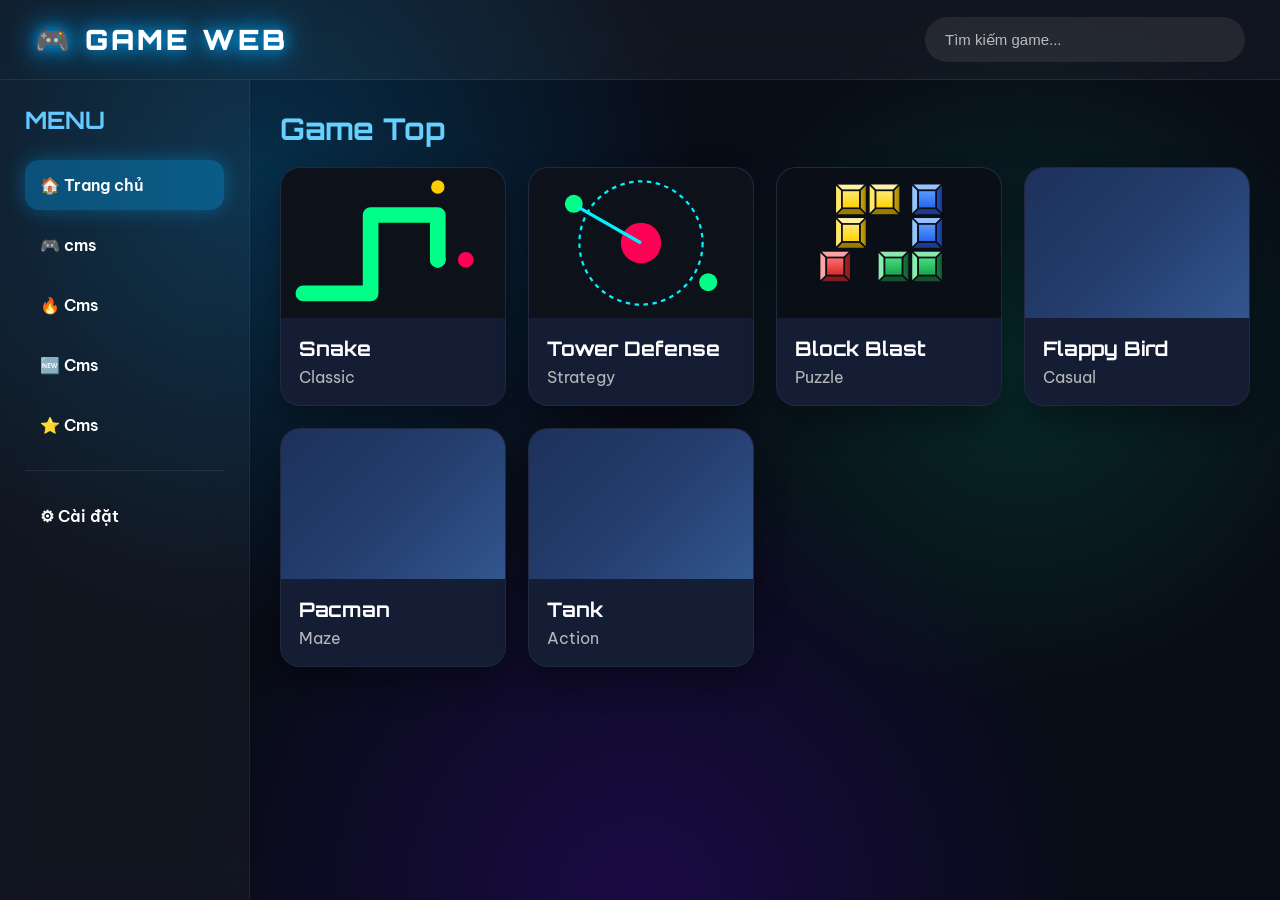
<file: index.html>
<!DOCTYPE html>
<html lang="vi">

<head>
    <meta charset="UTF-8">
    <meta name="viewport" content="width=device-width, initial-scale=1.0">
    <title>Game Web</title>
    <link rel="icon" type="image/png" href="favicon.png">
    <!-- FONT -->
    <link href="https://fonts.googleapis.com/css2?family=Orbitron:wght@400;700;900&family=Be+Vietnam+Pro:wght@400;500;600;700&display=swap" rel="stylesheet">
    <link rel="stylesheet" href="style.css">
</head>

<body>

    <!-- HIỆU ỨNG NỀN -->
    <div class="background-light"></div>

    <!-- HEADER -->
    <header>
        <div class="logo">
            🎮 GAME WEB
        </div>
        <div class="search-box">
            <input type="text" placeholder="Tìm kiếm game...">
        </div>
    </header>

    <!-- BỐ CỤC -->
    <div class="layout">

        <!-- SIDEBAR -->
        <aside>
            <h2>MENU</h2>
            <div class="menu-item active">🏠 Trang chủ</div>
            <div class="menu-item">🎮 cms</div>
            <div class="menu-item">🔥 Cms</div>
            <div class="menu-item">🆕 Cms</div>
            <div class="menu-item">⭐ Cms</div>
            <hr>
            <div class="menu-item">⚙ Cài đặt</div>
        </aside>

        <!-- PHẦN CHÍNH -->
        <main>

            <!-- KHUNG CHƠI GAME (ẨN MẶC ĐỊNH, CHỈ HIỆN KHI BẤM CHỌN GAME) -->
            <div class="game-player" id="gamePlayer">
                <div class="player-header">
                    <div class="left">
                        <h2 id="gameTitle">Đang tải game...</h2>
                    </div>
                    <div class="right">
                        <button id="fullscreenBtn" onclick="toggleFullscreen()" title="Phóng to">⛶</button>
                        <button id="closeBtn" onclick="closeGame()" title="Đóng game">✕</button>
                    </div>
                </div>
                <iframe id="gameFrame" src=""></iframe>
            </div>

            <!-- DANH SÁCH GAME TOP -->
            <section class="game-list">
                <h2 class="title">Game Top</h2>

                <div class="grid">

                    <!-- CARD GAME 1: SNAKE -->
                    <div class="card" id="snakeCard">
                        <div class="image">
                            <img src="data:image/svg+xml;utf8,<svg xmlns='http://www.w3.org/2000/svg' viewBox='0 0 200 150' style='background:%230d111a'><path d='M20 120 H80 V50 H140 V90' fill='none' stroke='%2300ff88' stroke-width='14' stroke-linecap='round' stroke-linejoin='round'/><circle cx='140' cy='90' r='7' fill='%2300ff88'/><circle cx='165' cy='90' r='7' fill='%23ff0055'/><circle cx='140' cy='25' r='6' fill='%23ffcc00'/></svg>" alt="Snake" style="width: 100%; height: 100%; object-fit: cover;" />
                        </div>
                        <div class="info">
                            <h3>Snake</h3>
                            <p>Classic</p>
                        </div>
                    </div>
                    
                    <!-- CARD GAME 2: TOWER DEFENSE -->
                    <div class="card" id="tdCard">
                        <div class="image">
                            <img src="data:image/svg+xml;utf8,<svg xmlns='http://www.w3.org/2000/svg' viewBox='0 0 200 150' style='background:%230d111a'><circle cx='100' cy='75' r='18' fill='%23ff0055'/><circle cx='100' cy='75' r='55' fill='none' stroke='%2300f2fe' stroke-width='2' stroke-dasharray='4'/><circle cx='40' cy='40' r='8' fill='%2300ff88'/><circle cx='160' cy='110' r='8' fill='%2300ff88'/><line x1='100' y1='75' x2='44' y2='43' stroke='%2300f2fe' stroke-width='3'/></svg>" alt="Tower Defense" style="width: 100%; height: 100%; object-fit: cover;" />
                        </div>
                        <div class="info">
                            <h3>Tower Defense</h3>
                            <p>Strategy</p>
                        </div>
                    </div>

                    <!-- CARD GAME 3: BLOCK BLAST (ĐÃ SỬA CHUẨN ĐỒNG BỘ) -->
                    <div class="card" id="blockblastCard">
                        <div class="image">
                            <img src="data:image/svg+xml;utf8,<svg xmlns='http://www.w3.org/2000/svg' viewBox='0 0 200 150' style='background:%230a0e17'><defs><linearGradient id='yellow_top' x1='0' y1='0' x2='0' y2='1'><stop offset='0%25' stop-color='%23ffea75'/><stop offset='100%25' stop-color='%23ffd000'/></linearGradient><linearGradient id='yellow_right' x1='0' y1='0' x2='1' y2='0'><stop offset='0%25' stop-color='%23d9b000'/><stop offset='100%25' stop-color='%23997c00'/></linearGradient><linearGradient id='blue_top' x1='0' y1='0' x2='0' y2='1'><stop offset='0%25' stop-color='%235b9dff'/><stop offset='100%25' stop-color='%232563eb'/></linearGradient><linearGradient id='blue_right' x1='0' y1='0' x2='1' y2='0'><stop offset='0%25' stop-color='%231d4ed8'/><stop offset='100%25' stop-color='%231e3a8a'/></linearGradient><linearGradient id='green_top' x1='0' y1='0' x2='0' y2='1'><stop offset='0%25' stop-color='%234ade80'/><stop offset='100%25' stop-color='%2316a34a'/></linearGradient><linearGradient id='green_right' x1='0' y1='0' x2='1' y2='0'><stop offset='0%25' stop-color='%2315803d'/><stop offset='100%25' stop-color='%2314532d'/></linearGradient><linearGradient id='red_top' x1='0' y1='0' x2='0' y2='1'><stop offset='0%25' stop-color='%23f87171'/><stop offset='100%25' stop-color='%23dc2626'/></linearGradient><linearGradient id='red_right' x1='0' y1='0' x2='1' y2='0'><stop offset='0%25' stop-color='%23b91c1c'/><stop offset='100%25' stop-color='%237f1d1d'/></linearGradient></defs><g stroke='%230a0e17' stroke-width='1.5'><g transform='translate(52, 22)'><rect x='0' y='0' width='28' height='28' fill='url(%23yellow_top)'/><path d='M0,28 L28,28 L28,0 L0,0 Z' fill='none'/><polygon points='0,0 28,0 22,6 6,6' fill='%23fff' opacity='0.4'/><polygon points='28,0 28,28 22,22 22,6' fill='url(%23yellow_right)'/><polygon points='0,28 28,28 22,22 6,22' fill='%23997c00'/><polygon points='0,0 0,28 6,22 6,6' fill='%23ffe866'/><rect x='6' y='6' width='16' height='16' fill='url(%23yellow_top)'/></g><g transform='translate(82, 22)'><rect x='0' y='0' width='28' height='28' fill='url(%23yellow_top)'/><polygon points='0,0 28,0 22,6 6,6' fill='%23fff' opacity='0.4'/><polygon points='28,0 28,28 22,22 22,6' fill='url(%23yellow_right)'/><polygon points='0,28 28,28 22,22 6,22' fill='%23997c00'/><polygon points='0,0 0,28 6,22 6,6' fill='%23ffe866'/><rect x='6' y='6' width='16' height='16' fill='url(%23yellow_top)'/></g><g transform='translate(52, 52)'><rect x='0' y='0' width='28' height='28' fill='url(%23yellow_top)'/><polygon points='0,0 28,0 22,6 6,6' fill='%23fff' opacity='0.4'/><polygon points='28,0 28,28 22,22 22,6' fill='url(%23yellow_right)'/><polygon points='0,28 28,28 22,22 6,22' fill='%23997c00'/><polygon points='0,0 0,28 6,22 6,6' fill='%23ffe866'/><rect x='6' y='6' width='16' height='16' fill='url(%23yellow_top)'/></g><g transform='translate(120, 22)'><rect x='0' y='0' width='28' height='28' fill='url(%23blue_top)'/><polygon points='0,0 28,0 22,6 6,6' fill='%23fff' opacity='0.4'/><polygon points='28,0 28,28 22,22 22,6' fill='url(%23blue_right)'/><polygon points='0,28 28,28 22,22 6,22' fill='%231e3a8a'/><polygon points='0,0 0,28 6,22 6,6' fill='%2393c5fd'/><rect x='6' y='6' width='16' height='16' fill='url(%23blue_top)'/></g><g transform='translate(120, 52)'><rect x='0' y='0' width='28' height='28' fill='url(%23blue_top)'/><polygon points='0,0 28,0 22,6 6,6' fill='%23fff' opacity='0.4'/><polygon points='28,0 28,28 22,22 22,6' fill='url(%23blue_right)'/><polygon points='0,28 28,28 22,22 6,22' fill='%231e3a8a'/><polygon points='0,0 0,28 6,22 6,6' fill='%2393c5fd'/><rect x='6' y='6' width='16' height='16' fill='url(%23blue_top)'/></g><g transform='translate(120, 82)'><rect x='0' y='0' width='28' height='28' fill='url(%23green_top)'/><polygon points='0,0 28,0 22,6 6,6' fill='%23fff' opacity='0.4'/><polygon points='28,0 28,28 22,22 22,6' fill='url(%23green_right)'/><polygon points='0,28 28,28 22,22 6,22' fill='%2314532d'/><polygon points='0,0 0,28 6,22 6,6' fill='%2386efac'/><rect x='6' y='6' width='16' height='16' fill='url(%23green_top)'/></g><g transform='translate(90, 82)'><rect x='0' y='0' width='28' height='28' fill='url(%23green_top)'/><polygon points='0,0 28,0 22,6 6,6' fill='%23fff' opacity='0.4'/><polygon points='28,0 28,28 22,22 22,6' fill='url(%23green_right)'/><polygon points='0,28 28,28 22,22 6,22' fill='%2314532d'/><polygon points='0,0 0,28 6,22 6,6' fill='%2386efac'/><rect x='6' y='6' width='16' height='16' fill='url(%23green_top)'/></g><g transform='translate(38, 82)'><rect x='0' y='0' width='28' height='28' fill='url(%23red_top)'/><polygon points='0,0 28,0 22,6 6,6' fill='%23fff' opacity='0.4'/><polygon points='28,0 28,28 22,22 22,6' fill='url(%23red_right)'/><polygon points='0,28 28,28 22,22 6,22' fill='%237f1d1d'/><polygon points='0,0 0,28 6,22 6,6' fill='%23fca5a5'/><rect x='6' y='6' width='16' height='16' fill='url(%23red_top)'/></g></g></svg>" alt="Block Blast" style="width: 100%; height: 100%; object-fit: cover;" />
                        </div>
                        <div class="info">
                            <h3>Block Blast</h3>
                            <p>Puzzle</p>
                        </div>
                    </div>

                    <!-- CARD GAME 4: FLAPPY BIRD -->
                    <div class="card">
                        <div class="image"></div>
                        <div class="info">
                            <h3>Flappy Bird</h3>
                            <p>Casual</p>
                        </div>
                    </div>

                    <!-- CARD GAME 5: PACMAN -->
                    <div class="card">
                        <div class="image"></div>
                        <div class="info">
                            <h3>Pacman</h3>
                            <p>Maze</p>
                        </div>
                    </div>

                    <!-- CARD GAME 6: TANK -->
                    <div class="card">
                        <div class="image"></div>
                        <div class="info">
                            <h3>Tank</h3>
                            <p>Action</p>
                        </div>
                    </div>

                </div>
            </section>

        </main>
    </div>

    <!-- SCRIPT -->
    <script src="script.js"></script>
</body>

</html>
</file>
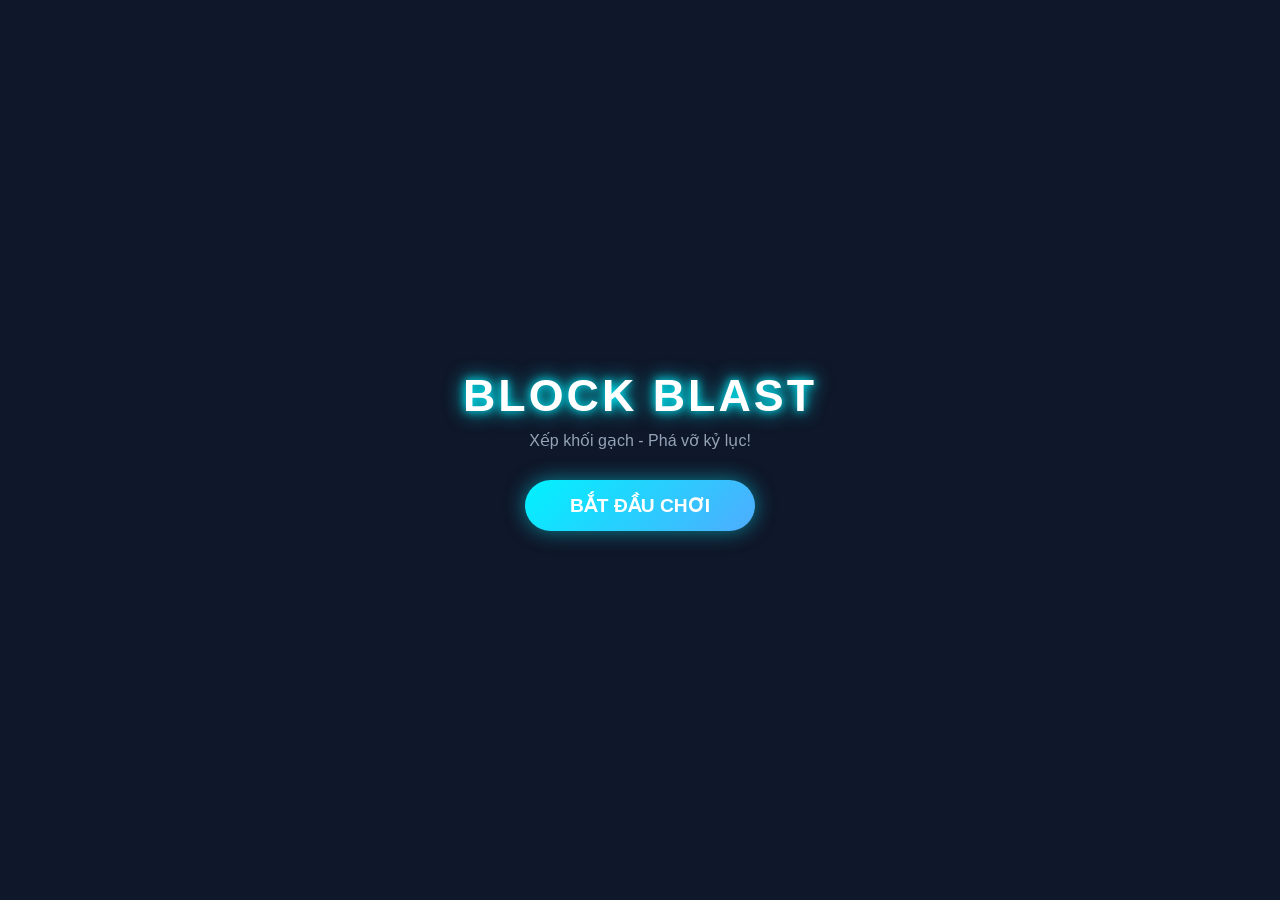
<file: game/Block Blast/bb.html>
<!DOCTYPE html>
<html lang="vi">
<head>
    <meta charset="UTF-8">
    <meta name="viewport" content="width=device-width, initial-scale=1.0">
    <title>Block Blast</title>
    <link rel="stylesheet" href="bb.css">
</head>
<body>
    <div class="game-container">
        
        <!-- 1. MÀN HÌNH SẢNH CHỜ -->
        <div id="startScreen">
            <h1 class="game-title">BLOCK BLAST</h1>
            <p class="start-sub">Xếp khối gạch - Phá vỡ kỷ lục!</p>
            <button class="btn-play" onclick="startGame()">BẮT ĐẦU CHƠI</button>
        </div>

        <!-- 2. MÀN HÌNH CHƠI GAME -->
        <div id="gameScreen">
            <!-- Nút X nằm trong gameScreen để sảnh chờ che khuất -->
            <button class="btn-close" onclick="exitGame()" title="Thoát game">✕</button>

            <header>
                <div class="score-board">
                    <div class="score-box">
                        <span>ĐIỂM</span>
                        <h2 id="score">0</h2>
                    </div>
                    <div class="score-box">
                        <span>CAO NHẤT</span>
                        <h2 id="high-score">0</h2>
                    </div>
                </div>
            </header>

            <!-- Bàn chơi 8x8 -->
            <div id="grid" class="grid"></div>

            <!-- Khung chứa 3 khối gạch gợi ý -->
            <div id="shapes-container" class="shapes-container"></div>
        </div>

    </div>

    <script src="bb.js"></script>
</body>
</html>
</file>
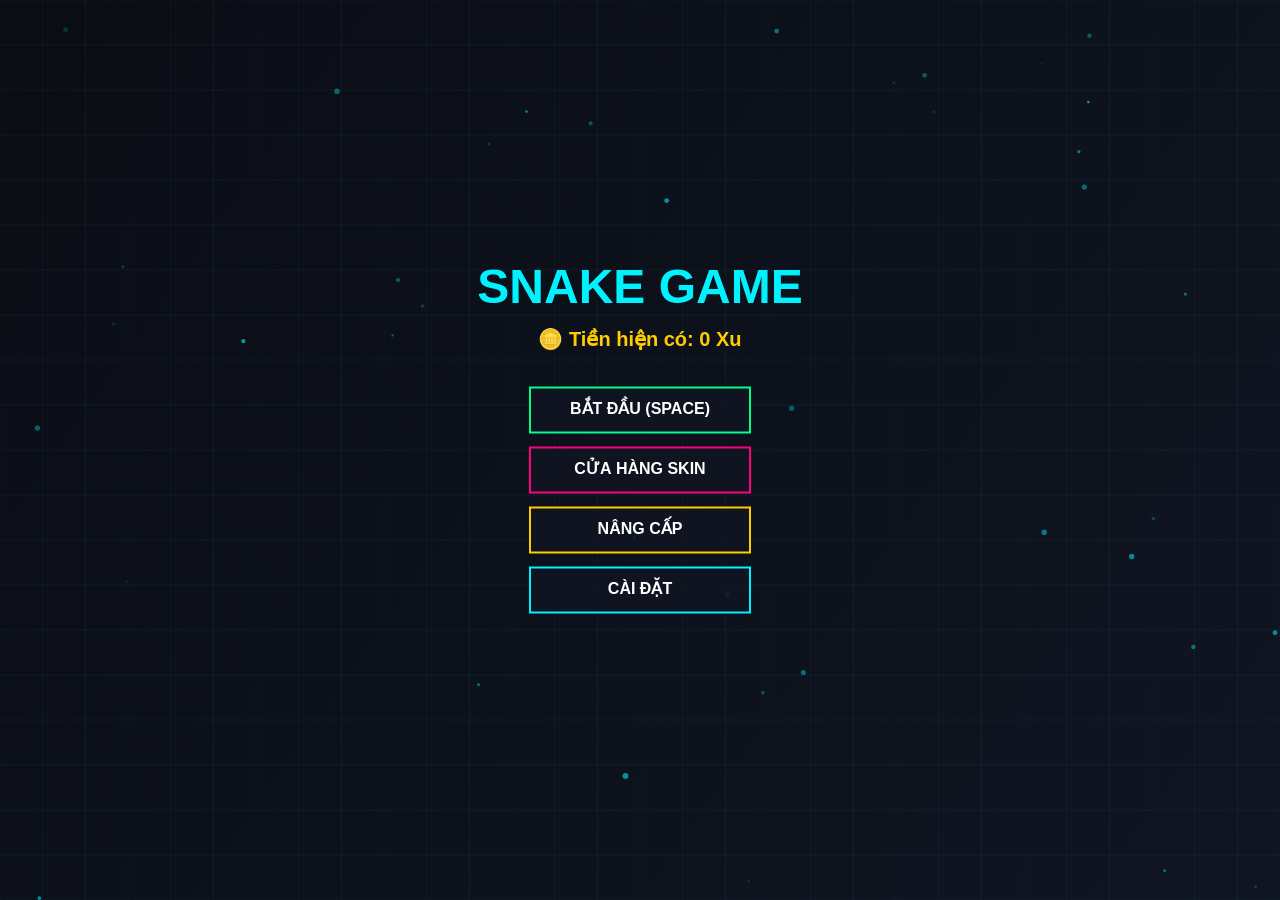
<file: game/snake/snake.html>
<!DOCTYPE html>
<html lang="vi">

<head>

<meta charset="UTF-8">

<title>Snake</title>

<link rel="stylesheet" href="snake.css">

</head>


<body>


<div class="game">

    <canvas id="gameCanvas"></canvas>

</div>



<script src="snake.js"></script>


</body>

</html>
</file>
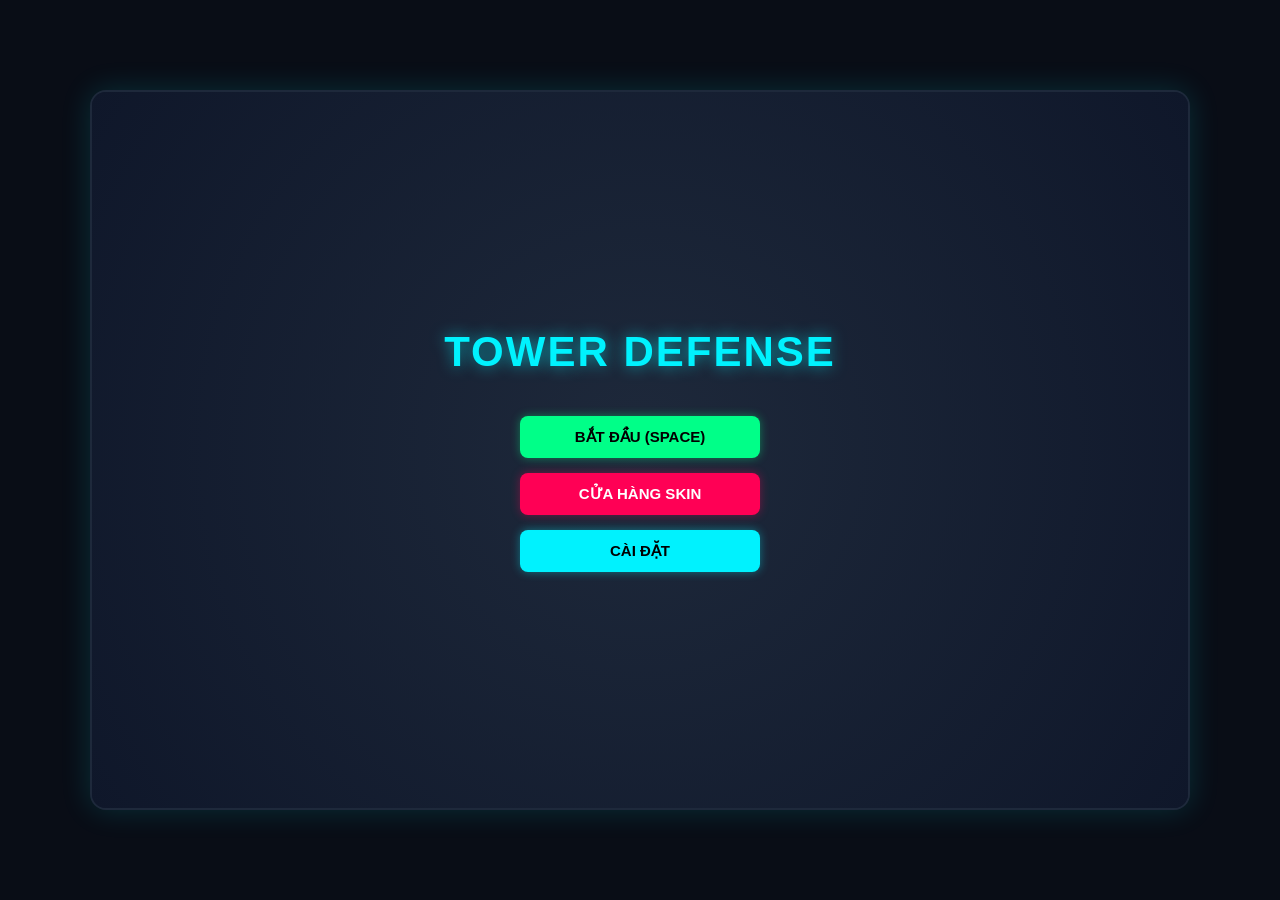
<file: game/tower defense/td.html>
<!DOCTYPE html>
<html lang="vi">
<head>
    <meta charset="UTF-8">
    <meta name="viewport" content="width=device-width, initial-scale=1.0">
    <title>Tower Defense</title>
    <link rel="stylesheet" href="td.css">
</head>
<body>

<div id="game-container">
    <!-- MÀN HÌNH MENU BẮT ĐẦU -->
    <div id="start-menu">
        <h1 class="menu-title">TOWER DEFENSE</h1>
        <div class="menu-buttons">
            <button class="btn btn-green" onclick="startGame()">BẮT ĐẦU (SPACE)</button>
            <button class="btn btn-pink" onclick="openModal('skin-modal')">CỬA HÀNG SKIN</button>
            <button class="btn btn-cyan" onclick="openModal('settings-modal')">CÀI ĐẶT</button>
        </div>
    </div>

    <!-- POPUP CỬA HÀNG SKIN -->
    <div id="skin-modal" class="modal" style="display: none;">
        <div class="modal-content skin-box">
            <h2>🎨 CỬA HÀNG SKIN</h2>
            <div class="skin-tabs">
                <button class="tab-btn active" onclick="switchSkinTab('tower-skins')">Skin Tháp</button>
                <button class="tab-btn" onclick="switchSkinTab('coming-tab')">Tính năng mới</button>
            </div>

            <!-- Tab 1: Skin Tháp -->
            <div id="tower-skins" class="tab-content active">
                <div class="skin-list">
                    <div class="skin-item" onclick="selectSkin('default')">
                        <div class="skin-preview red"></div>
                        <span>Đỏ Neon (Mặc định)</span>
                    </div>
                    <div class="skin-item" onclick="selectSkin('ice')">
                        <div class="skin-preview cyan"></div>
                        <span>Băng Tuyết</span>
                    </div>
                    <div class="skin-item" onclick="selectSkin('metal')">
                        <div class="skin-preview yellow"></div>
                        <span>Kim Loại</span>
                    </div>
                </div>
            </div>

            <!-- Tab 2: Coming Soon -->
            <div id="coming-tab" class="tab-content" style="display: none;">
                <div class="coming-soon-box">
                    <h3>🚧 COMMING SOON...</h3>
                    <p>Mục này sẽ được cập nhật trong phiên bản tiếp theo!</p>
                </div>
            </div>

            <button class="btn btn-cyan" onclick="closeModal('skin-modal')">ĐÓNG</button>
        </div>
    </div>

    <!-- POPUP CÀI ĐẶT -->
    <div id="settings-modal" class="modal" style="display: none;">
        <div class="modal-content">
            <h2>⚙️ CÀI ĐẶT</h2>
            <div class="setting-item">
                <label>🔊 Âm thanh:</label>
                <input type="checkbox" id="sound-toggle" checked>
            </div>
            <button class="btn btn-cyan" onclick="closeModal('settings-modal')">ĐÓNG</button>
        </div>
    </div>

    <!-- MÀN HÌNH CHƠI GAME -->
    <div id="game-play-ui" style="display: none;">
        <div id="top-bar">
            <div class="stat-box gold">🪙 Vàng: <span id="gold-txt">50</span></div>
            <div class="stat-box wave">🌊 Wave: <span id="wave-txt">1</span></div>
            <div class="stat-box hp">❤️ Máu: <span id="hp-txt">100/100</span></div>
            <button class="exit-btn" onclick="quitToMenu()">🚪 Thoát</button>
        </div>

        <div class="canvas-wrapper">
            <canvas id="canvas" width="800" height="320"></canvas>
            
            <button id="start-wave-btn" onclick="startWave()">BẮT ĐẦU GAME</button>

            <!-- Overlay Màn Hình Game Over -->
            <div id="game-over-overlay" style="display: none;">
                <h2 class="go-title">GAME OVER</h2>
                <p id="go-wave-text">Bạn đã vượt qua Wave 0</p>
                <div class="go-buttons">
                    <button class="btn btn-green" onclick="restartGame()">CHƠI LẠI</button>
                    <button class="btn btn-cyan" onclick="quitToMenu()">THOÁT RA MENU</button>
                </div>
            </div>
        </div>

        <div id="bottom-panel">
            <div class="upgrade-grid">
                <button class="upg-btn" id="btn-dmg" onclick="buyUpgrade('damage')">
                    <div class="upg-title">Sát Thương</div>
                    <div class="upg-val" id="val-dmg">15</div>
                    <div class="upg-cost">Nâng cấp: <span id="cost-dmg">10</span> 🪙</div>
                </button>
                <button class="upg-btn" id="btn-spd" onclick="buyUpgrade('speed')">
                    <div class="upg-title">Tốc Độ Bắn</div>
                    <div class="upg-val" id="val-spd">2.0/s</div>
                    <div class="upg-cost">Nâng cấp: <span id="cost-spd">15</span> 🪙</div>
                </button>
                <button class="upg-btn" id="btn-hp" onclick="buyUpgrade('hp')">
                    <div class="upg-title">Máu Tháp</div>
                    <div class="upg-val" id="val-hp">100</div>
                    <div class="upg-cost">Nâng cấp: <span id="cost-hp">20</span> 🪙</div>
                </button>
                <button class="upg-btn" id="btn-multi" onclick="buyUpgrade('multishot')">
                    <div class="upg-title">Tỉ Lệ Bắn Nhiều Tên</div>
                    <div class="upg-val" id="val-multi">2.00%</div>
                    <div class="upg-cost">Nâng cấp: <span id="cost-multi">30</span> 🪙</div>
                </button>
                <button class="upg-btn" id="btn-rng" onclick="buyUpgrade('range')">
                    <div class="upg-title">Tầm Bắn</div>
                    <div class="upg-val" id="val-rng">150</div>
                    <div class="upg-cost">Nâng cấp: <span id="cost-rng">20</span> 🪙</div>
                </button>
            </div>
        </div>
    </div>
</div>

<script src="td.js"></script>
</body>
</html>
</file>
<file: style.css>
/* ===========================
   RESET & NỀN TẢNG
=========================== */
* {
    margin: 0;
    padding: 0;
    box-sizing: border-box;
}

:root {
    --bg-dark: #080c17;
    --bg-card: #141d34;
    --primary-blue: #00aaff;
    --border-color: rgba(255, 255, 255, 0.08);
}

html {
    scroll-behavior: smooth;
}

body {
    font-family: "Be Vietnam Pro", sans-serif;
    background: var(--bg-dark);
    color: white;
    overflow-x: hidden;
    min-height: 100vh;
}

/* ===========================
   NỀN LIGHTING
=========================== */
.background-light {
    position: fixed;
    inset: 0;
    z-index: -1;
    background: 
        radial-gradient(circle at 20% 20%, rgba(0, 170, 255, .22), transparent 35%),
        radial-gradient(circle at 80% 40%, rgba(0, 255, 180, .12), transparent 30%),
        radial-gradient(circle at 50% 100%, rgba(100, 0, 255, .20), transparent 40%),
        #080c17;
}

/* ===========================
   HEADER
=========================== */
header {
    height: 80px;
    display: flex;
    justify-content: space-between;
    align-items: center;
    padding: 0 35px;
    backdrop-filter: blur(15px);
    background: rgba(255, 255, 255, .04);
    border-bottom: 1px solid var(--border-color);
    position: sticky;
    top: 0;
    z-index: 100;
}

.logo {
    font-family: "Orbitron", sans-serif;
    font-size: 28px;
    font-weight: 900;
    letter-spacing: 3px;
    text-shadow: 0 0 15px var(--primary-blue), 0 0 35px var(--primary-blue);
}

.search-box input {
    width: 320px;
    height: 45px;
    border: none;
    outline: none;
    border-radius: 30px;
    padding: 0 20px;
    background: rgba(255, 255, 255, .08);
    color: white;
    font-size: 15px;
}

.search-box input::placeholder {
    color: #bbb;
}

/* ===========================
   LAYOUT & SIDEBAR
=========================== */
.layout {
    display: flex;
}

aside {
    width: 250px;
    min-height: calc(100vh - 80px);
    padding: 25px;
    background: rgba(255, 255, 255, .04);
    backdrop-filter: blur(18px);
    border-right: 1px solid rgba(255, 255, 255, .05);
}

aside h2 {
    font-family: "Orbitron", sans-serif;
    margin-bottom: 25px;
    color: #65c8ff;
}

.menu-item {
    margin-bottom: 10px;
    padding: 15px;
    border-radius: 14px;
    cursor: pointer;
    transition: .25s;
    font-weight: 600;
}

.menu-item:hover {
    background: #00aaff33;
    transform: translateX(8px);
}

.menu-item.active {
    background: #00aaff55;
    box-shadow: 0 0 20px rgba(0, 170, 255, .35);
}

hr {
    margin: 20px 0;
    border: none;
    border-top: 1px solid var(--border-color);
}

/* ===========================
   MAIN CONTENT
=========================== */
main {
    flex: 1;
    padding: 30px;
    display: flex;
    flex-direction: column;
    gap: 30px;
}

/* ===========================
   KHUNG PLAY GAME (ẢN MẶC ĐỊNH)
=========================== */
.game-player {
    display: none; /* Mặc định ẩn */
    flex-direction: column;
    width: 100%;
    height: 580px;
    background: #0d1323;
    border-radius: 20px;
    overflow: hidden;
    border: 1px solid var(--border-color);
    box-shadow: 0 20px 60px rgba(0, 0, 0, .45);
    animation: fadeIn .35s ease;
}

.game-player.active {
    display: flex; /* Hiện khi bật game */
}

.player-header {
    height: 60px;
    display: flex;
    justify-content: space-between;
    align-items: center;
    padding: 0 20px;
    background: #131b30;
    border-bottom: 1px solid var(--border-color);
}

.player-header h2 {
    font-family: "Orbitron", sans-serif;
    font-size: 22px;
    letter-spacing: 2px;
    color: var(--primary-blue);
}

.player-header .right {
    display: flex;
    gap: 10px;
}

.player-header button {
    width: 42px;
    height: 42px;
    border: none;
    border-radius: 10px;
    cursor: pointer;
    color: white;
    font-size: 18px;
    background: #27314f;
    transition: .25s;
}

.player-header button:hover {
    background: var(--primary-blue);
    transform: scale(1.08);
}

#gameFrame {
    flex: 1;
    width: 100%;
    height: 100%;
    border: none;
    background: #000;
}

/* ===========================
   DANH SÁCH GAME & CARDS
=========================== */
.title {
    font-family: "Orbitron", sans-serif;
    font-size: 30px;
    margin-bottom: 20px;
    color: #66d0ff;
}

.grid {
    display: grid;
    grid-template-columns: repeat(auto-fill, minmax(220px, 1fr));
    gap: 22px;
}

.card {
    background: var(--bg-card);
    border-radius: 20px;
    overflow: hidden;
    cursor: pointer;
    transition: .3s;
    border: 1px solid rgba(255, 255, 255, .05);
    box-shadow: 0 15px 30px rgba(0, 0, 0, .35);
}

.card:hover {
    transform: translateY(-10px) rotateX(4deg);
    box-shadow: 0 25px 50px rgba(0, 170, 255, .35);
    border-color: var(--primary-blue);
}

.image {
    height: 150px;
    background: linear-gradient(135deg, #1d315b, #243d6d, #32568f);
    position: relative;
}

.info {
    padding: 18px;
}

.info h3 {
    font-family: "Orbitron", sans-serif;
    font-size: 20px;
    margin-bottom: 6px;
}

.info p {
    color: #b8b8b8;
}

/* ===========================
   ANIMATION & RESPONSIVE
=========================== */
@keyframes fadeIn {
    from {
        opacity: 0;
        transform: translateY(20px);
    }
    to {
        opacity: 1;
        transform: translateY(0);
    }
}

@media(max-width:1000px) {
    aside { display: none; }
    main { padding: 20px; }
}
</file>
<file: game/Block Blast/bb.css>
* {
    box-sizing: border-box;
    margin: 0;
    padding: 0;
    user-select: none;
    touch-action: none; /* Tránh cuộn trang trên điện thoại khi kéo khối */
}

html, body, .game-container {
    overflow: hidden !important;
    scrollbar-width: none;
    -ms-overflow-style: none;
}
::-webkit-scrollbar {
    display: none;
}

body {
    background: #0f172a;
    color: #fff;
    font-family: 'Segoe UI', Tahoma, Geneva, Verdana, sans-serif;
    display: flex;
    justify-content: center;
    align-items: center;
    min-height: 100vh;
}

.game-container {
    position: relative;
    width: 100vw;
    height: 100vh;
    display: flex;
    justify-content: center;
    align-items: center;
}

/* SẢNH CHỜ PHỦ LÊN TRÊN (Z-INDEX LỚN HƠN NÚT X) */
#startScreen {
    position: absolute;
    inset: 0;
    background: #0f172a;
    display: flex;
    flex-direction: column;
    align-items: center;
    justify-content: center;
    z-index: 100;
}

#startScreen.hidden {
    display: none !important;
}

.game-title {
    font-size: 2.8rem;
    font-weight: 900;
    color: #fff;
    text-transform: uppercase;
    text-shadow: 0 0 10px #00f2fe, 0 0 20px #00f2fe;
    letter-spacing: 3px;
    margin-bottom: 10px;
}

.start-sub {
    color: #94a3b8;
    margin-bottom: 30px;
    font-size: 1rem;
}

.btn-play {
    padding: 14px 45px;
    font-size: 1.2rem;
    font-weight: bold;
    color: #fff;
    background: linear-gradient(135deg, #00f2fe 0%, #4facfe 100%);
    border: none;
    border-radius: 50px;
    cursor: pointer;
    box-shadow: 0 0 20px rgba(0, 242, 254, 0.5);
    transition: all 0.3s;
}

.btn-play:hover {
    transform: scale(1.1);
    box-shadow: 0 0 35px rgba(0, 242, 254, 0.9);
}

/* MÀN HÌNH CHƠI GAME */
#gameScreen {
    position: relative;
    display: flex;
    flex-direction: column;
    align-items: center;
    justify-content: center;
    gap: 20px;
    width: 100%;
    height: 100%;
}

/* NÚT THOÁT GAME (X) */
.btn-close {
    position: absolute;
    top: 15px;
    right: 15px;
    width: 36px;
    height: 36px;
    background: rgba(255, 255, 255, 0.1);
    border: 1px solid rgba(255, 255, 255, 0.2);
    color: #fff;
    border-radius: 8px;
    font-size: 1.1rem;
    font-weight: bold;
    cursor: pointer;
    z-index: 50;
    display: flex;
    align-items: center;
    justify-content: center;
    transition: all 0.2s;
}

.btn-close:hover {
    background: #ff0055;
    border-color: #ff0055;
    transform: scale(1.1);
}

/* BẢNG ĐIỂM & BÀN CHƠI */
.score-board {
    display: flex;
    gap: 20px;
}

.score-box {
    background: #1e293b;
    padding: 8px 25px;
    border-radius: 10px;
    border: 1px solid #334155;
    text-align: center;
}

.score-box span {
    font-size: 0.75rem;
    color: #94a3b8;
}

.score-box h2 {
    font-size: 1.5rem;
    color: #f1f5f9;
}

.grid {
    display: grid;
    grid-template-columns: repeat(8, 1fr);
    grid-template-rows: repeat(8, 1fr);
    gap: 4px;
    width: 320px;
    height: 320px;
    background: #1e293b;
    padding: 8px;
    border-radius: 12px;
    box-shadow: 0 10px 25px rgba(0,0,0,0.5);
}

.cell {
    background: #334155;
    border-radius: 4px;
}

.cell.filled {
    border: 1px solid rgba(255,255,255,0.2);
}

/* BÓNG MỜ NƠI ĐẶT KHỐI */
.cell.preview {
    background-color: rgba(255, 255, 255, 0.25) !important;
    border: 2px dashed rgba(255, 255, 255, 0.6);
}

.cell.explode {
    animation: explode 0.3s ease-out forwards;
}

@keyframes explode {
    0% { transform: scale(1); filter: brightness(2); }
    50% { transform: scale(1.2); }
    100% { transform: scale(0); opacity: 0; }
}

/* KHAY CHỨA KHỐI */
.shapes-container {
    display: flex;
    justify-content: space-around;
    align-items: center;
    width: 320px;
    height: 100px;
    background: #1e293b;
    border-radius: 12px;
    padding: 10px;
}

.shape-preview {
    display: grid;
    gap: 2px;
    cursor: grab;
}

.mini-cell {
    width: 18px;
    height: 18px;
    border-radius: 2px;
}

/* MÀU NEON */
.color-1 { background-color: #ff0055; }
.color-2 { background-color: #00f2fe; }
.color-3 { background-color: #00ff88; }
.color-4 { background-color: #ffcc00; }
.color-5 { background-color: #ad00ff; }
</file>
<file: game/snake/snake.css>
*{
margin:0;
padding:0;
box-sizing:border-box;
}

body{

background:#111;

display:flex;

justify-content:center;

align-items:center;

height:100vh;

overflow:hidden;

font-family:Arial;

}

.game{

border:4px solid #3af0ff;

box-shadow:0 0 30px cyan;

}

canvas{

display:block;

background:#1b1b1b;

image-rendering:pixelated;

}
</file>
<file: game/tower defense/td.css>
* {
    box-sizing: border-box;
    margin: 0;
    padding: 0;
    font-family: 'Segoe UI', Tahoma, Geneva, Verdana, sans-serif;
    user-select: none;
}

body {
    background: #090d16;
    color: #fff;
    display: flex;
    justify-content: center;
    align-items: center;
    min-height: 100vh;
    overflow: hidden;
}

/* Khung Game tự cân bằng chiều cao để không tạo thanh cuộn */
#game-container {
    position: relative;
    width: 100%;
    max-width: 1100px;
    height: calc(100vh - 30px);
    max-height: 720px;
    background: #0f172a;
    border-radius: 16px;
    box-shadow: 0 0 30px rgba(0, 242, 254, 0.15);
    border: 2px solid #1e293b;
    overflow: hidden;
    display: flex;
    flex-direction: column;
    margin: 0 auto;
}

/* --- MÀN HÌNH MENU --- */
#start-menu {
    height: 100%;
    display: flex;
    flex-direction: column;
    justify-content: center;
    align-items: center;
    background: radial-gradient(circle, #1e293b 0%, #0f172a 100%);
}

.menu-title {
    font-size: 42px;
    font-weight: 800;
    color: #00f2fe;
    text-shadow: 0 0 15px rgba(0, 242, 254, 0.6);
    margin-bottom: 40px;
    letter-spacing: 2px;
}

.menu-buttons {
    display: flex;
    flex-direction: column;
    gap: 15px;
    width: 240px;
}

.btn {
    padding: 12px 20px;
    font-size: 15px;
    font-weight: 700;
    border: none;
    border-radius: 8px;
    cursor: pointer;
    transition: all 0.2s ease;
    text-transform: uppercase;
}

.btn:hover {
    transform: translateY(-2px);
    box-shadow: 0 5px 15px rgba(255, 255, 255, 0.2);
}

.btn-green { background: #00ff88; color: #000; box-shadow: 0 0 10px rgba(0, 255, 136, 0.4); }
.btn-pink { background: #ff0055; color: #fff; box-shadow: 0 0 10px rgba(255, 0, 85, 0.4); }
.btn-cyan { background: #00f2fe; color: #000; box-shadow: 0 0 10px rgba(0, 242, 254, 0.4); }

/* --- POPUP MODAL --- */
.modal {
    position: absolute;
    top: 0;
    left: 0;
    width: 100%;
    height: 100%;
    background: rgba(0, 0, 0, 0.85);
    backdrop-filter: blur(4px);
    display: flex;
    justify-content: center;
    align-items: center;
    z-index: 100;
}

.modal-content {
    background: #111827;
    border: 2px solid #00f2fe;
    padding: 25px 30px;
    border-radius: 12px;
    text-align: center;
    color: white;
    box-shadow: 0 0 25px rgba(0, 242, 254, 0.3);
}

.modal-content h2 { margin-bottom: 20px; color: #00f2fe; }
.skin-box { width: 440px; }

.skin-tabs {
    display: flex;
    justify-content: center;
    gap: 10px;
    margin-bottom: 20px;
}

.tab-btn {
    background: #1f2937;
    border: 1px solid #374151;
    color: #9ca3af;
    padding: 8px 16px;
    border-radius: 6px;
    cursor: pointer;
    font-weight: 600;
}

.tab-btn.active { background: #00f2fe; color: #000; }

.skin-list {
    display: flex;
    flex-direction: column;
    gap: 12px;
    margin-bottom: 20px;
}

.skin-item {
    display: flex;
    align-items: center;
    gap: 15px;
    background: #1f2937;
    padding: 12px 16px;
    border-radius: 8px;
    cursor: pointer;
    border: 1px solid #374151;
    transition: 0.2s;
}

.skin-item:hover { border-color: #00f2fe; background: #2d3748; }

.skin-preview { width: 26px; height: 26px; border-radius: 50%; }
.skin-preview.red { background: #ff0055; box-shadow: 0 0 8px #ff0055; }
.skin-preview.cyan { background: #00f2fe; box-shadow: 0 0 8px #00f2fe; }
.skin-preview.yellow { background: #ffd700; box-shadow: 0 0 8px #ffd700; }

.coming-soon-box { padding: 30px 10px; color: #ffaa00; }

.setting-item {
    margin: 25px 0;
    font-size: 18px;
    display: flex;
    align-items: center;
    justify-content: center;
    gap: 12px;
}

/* --- MÀN CHƠI GAME --- */
#game-play-ui {
    display: flex;
    flex-direction: column;
    height: 100%;
    overflow: hidden;
}

#top-bar {
    display: flex;
    justify-content: space-between;
    align-items: center;
    padding: 10px 20px;
    background: #1e293b;
    border-bottom: 1px solid #334155;
    flex-shrink: 0;
}

.stat-box { font-size: 15px; font-weight: 700; }
.gold { color: #ffd700; }
.wave { color: #00f2fe; }
.hp { color: #ff0055; }

.exit-btn {
    background: #334155;
    color: #fff;
    border: none;
    padding: 6px 12px;
    border-radius: 6px;
    cursor: pointer;
    font-weight: 600;
}

.exit-btn:hover { background: #475569; }

.canvas-wrapper {
    position: relative;
    flex: 1;
    min-height: 0; /* Ngăn Canvas đẩy bảng nâng cấp ra khỏi màn hình */
    width: 100%;
    background: #050811;
}

canvas {
    width: 100%;
    height: 100%;
    display: block;
}

#start-wave-btn {
    position: absolute;
    top: 50%;
    left: 50%;
    transform: translate(-50%, -50%);
    padding: 14px 28px;
    font-size: 18px;
    font-weight: 800;
    background: #00ff88;
    color: #000;
    border: none;
    border-radius: 30px;
    cursor: pointer;
    box-shadow: 0 0 20px rgba(0, 255, 136, 0.6);
    z-index: 10;
}

#game-over-overlay {
    position: absolute;
    top: 0;
    left: 0;
    width: 100%;
    height: 100%;
    background: rgba(15, 23, 42, 0.9);
    display: flex;
    flex-direction: column;
    justify-content: center;
    align-items: center;
    z-index: 20;
}

.go-title {
    font-size: 46px;
    color: #ff0055;
    text-shadow: 0 0 20px rgba(255, 0, 85, 0.8);
    margin-bottom: 10px;
}

#go-wave-text { font-size: 18px; color: #94a3b8; margin-bottom: 25px; }
.go-buttons { display: flex; gap: 15px; }

/* BẢNG NÂNG CẤP DƯỚI CÙNG */
#bottom-panel {
    padding: 8px 12px;
    background: #0f172a;
    border-top: 1px solid #1e293b;
    flex-shrink: 0;
}

.upgrade-grid {
    display: grid;
    grid-template-columns: repeat(5, 1fr);
    gap: 8px;
}

.upg-btn {
    background: #1e293b;
    border: 1px solid #334155;
    border-radius: 8px;
    padding: 6px 4px;
    color: #fff;
    cursor: pointer;
    display: flex;
    flex-direction: column;
    align-items: center;
    justify-content: center;
    gap: 2px;
    transition: 0.2s;
}

.upg-btn:hover:not(:disabled) { border-color: #00f2fe; background: #24334a; }
.upg-btn:disabled { opacity: 0.4; cursor: not-allowed; }

.upg-title { font-size: 11px; color: #94a3b8; white-space: nowrap; }
.upg-val { font-size: 13px; font-weight: 700; color: #00f2fe; }
.upg-cost { font-size: 10px; color: #ffd700; white-space: nowrap; }
</file>
